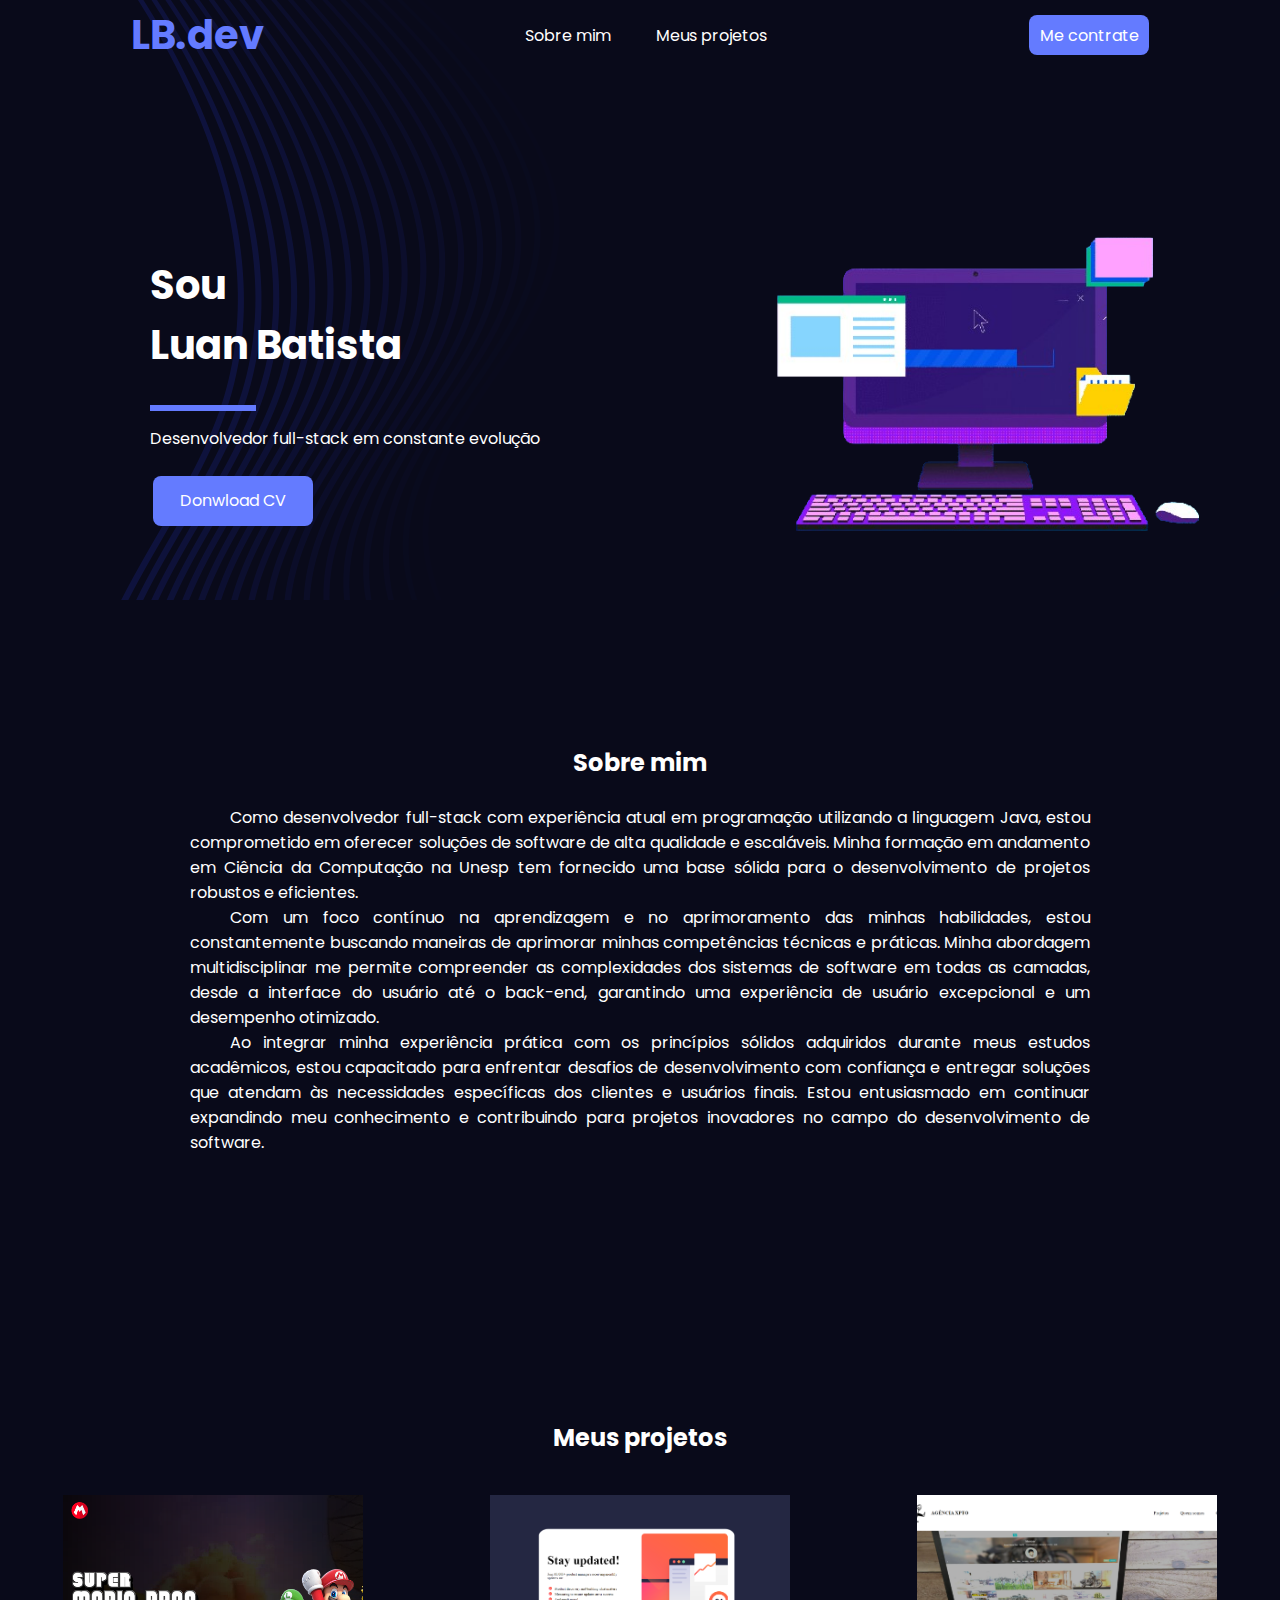
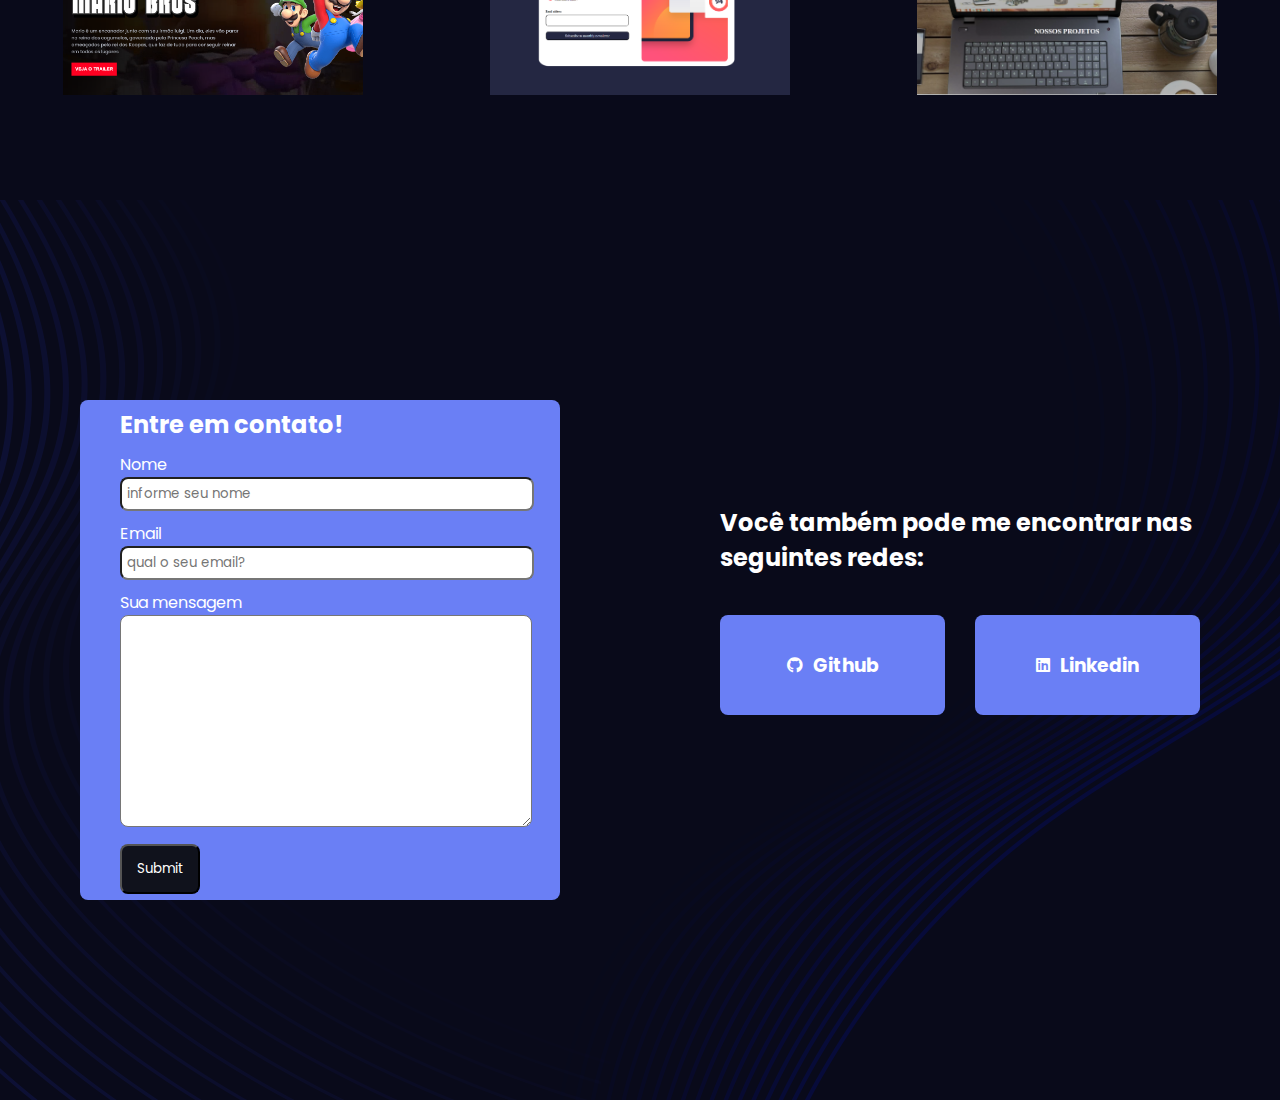
<file: src/main/resources/template/protifolio/index.html>
<!DOCTYPE html>
<html lang="pt-br">
<head>
    <meta charset="UTF-8">
    <meta name="viewport" content="width=device-width, initial-scale=1.0">
    <title>Meu portifólio</title>

    <link rel="stylesheet" href="/src/main/resources/static/resources/styles/style.css">
    <link rel="shortcut icon" href="assets/faviconio-logo/logo.svg" type="image/x-icon">
    <link rel="stylesheet" href="https://cdnjs.cloudflare.com/ajax/libs/font-awesome/5.15.4/css/all.min.css">
    <link rel="stylesheet" href="https://fonts.googleapis.com/css2?family=Material+Symbols+Outlined:opsz,wght,FILL,GRAD@20..48,100..700,0..1,-50..200" />
</head>
<body>
    <!-- header -->
    <header class="cabecalho">
        <a href="#"><h1 class="logo">LB.dev</h1></a>
        <!-- <span class="material-symbols-outlined">menu</span> -->
        <nav class="menu">
            <a href="#sobre-mim"><li>Sobre mim</li></a>
            <a href="#projetos"><li>Meus projetos</li></a>
        </nav>
        <a href="#contatos" class="bt-contrato"><li>Me contrate</li></a>

    </header>
    <!-- seção principal -->
    <section class="informacoes-pessoais">
        <span class="espaco"></span>
        <div class="pai">
            <div class="quem-eu-sou">
            
                <h1 class="nome">Sou <br> Luan Batista</h1>
                <span class="border"></span>
                <p>Desenvolvedor full-stack em constante evolução
                </p>
                <div class="bt-curriculo"><a href="#">Donwload CV</a></div>
            </div>
            <div class="imagem-profile">
                <img src="/src/main/resources/static/resources/assets/cmp-removebg-preview.png" alt="imagem de um computador">
            </div>
        </div>
    </section>
    <!-- seção sobre mim-->

    <span id="sobre-mim"></span>
    <section class="sobre-mim">
        
        <h2 class="titulo-sobre-mim">Sobre mim</h2>
            <p class="texto-sobre-mim">
                <span class="tab"></span>Como desenvolvedor full-stack com experiência atual em programação utilizando a linguagem Java,
                estou comprometido em oferecer soluções de software de alta qualidade e escaláveis. Minha formação
                em andamento em Ciência da Computação na Unesp tem fornecido uma base sólida para o desenvolvimento
                de projetos robustos e eficientes.
                <br>
                <span class="tab"></span>Com um foco contínuo na aprendizagem e no aprimoramento das minhas habilidades, estou constantemente
                buscando maneiras de aprimorar minhas competências técnicas e práticas. Minha abordagem multidisciplinar
                me permite compreender as complexidades dos sistemas de software em todas as camadas, desde a interface
                do usuário até o back-end, garantindo uma experiência de usuário excepcional e um desempenho otimizado.
                <br>
                <span class="tab"></span>Ao integrar minha experiência prática com os princípios sólidos adquiridos durante meus estudos acadêmicos,
                estou capacitado para enfrentar desafios de desenvolvimento com confiança e entregar soluções que atendam 
                às necessidades específicas dos clientes e usuários finais. Estou entusiasmado em continuar expandindo meu 
                conhecimento e contribuindo para projetos inovadores no campo do desenvolvimento de software.
            </p>       
    </section>

    <span id="projetos"></span>
    <!-- seção projetos -->
    <section class="secao-projetos">
        <span class="espaco"></span>
        <h2 class="titulo-secaoProjetos">Meus projetos</h2>
        <div class="painel-projeto">
            <div class="projeto mario"><a href="https://github.com/Luan-Batista/ProjetoMario" target="_blank"></a></div>
            <div class="projeto newsletter"><a href="https://github.com/Luan-Batista/frontend-mentor" target="_blank"></a></div>
            <div class="projeto AgenciaXpto"><a href="https://github.com/Luan-Batista/AgenciaXpto"></a></div>
        </div>
    </section>

    <span id="contatos"></span>
    <!-- seção contatos -->
    <section class="secao-contatos">

        <div class="fale-comigo">
            <div class="formulario">
                <div class="h2-contatos">
                    <h2>Entre em contato!</h2>
                </div>
                <label for="">
                    <span>Nome</span><br>
                    <input class="input" type="text" name="nome" id="contratante" placeholder="informe seu nome" >
                </label>
                <label for="">
                    <span>Email</span><br>
                    <input class="input" type="email" placeholder="qual o seu email?" name="email" id="email">
                </label>
                <label for="">
                    <span>Sua mensagem</span><br>
                    <textarea name="mensagem" id="" cols="23" rows="10"></textarea>
                </label>
                <label for=""><input type="submit" placeholder="enviar" class="button-enviar"></label>
            </div>

            <div class="Contatos">
                <h2>Você também pode me encontrar nas seguintes redes:</h2>
                <nav class="navegacao">
                    <a href="https://github.com/Luan-Batista" target="_blank" class="redes-sociais">
                        <i class="fab fa-github"></i>
                        <h3>Github</h3>
                    </a>
                    <a href="https://www.linkedin.com/in/luan-batista-66bb8a21b/" target="_blank" class="redes-sociais">
                        <i class="fab fa-linkedin"></i>
                        <h3>Linkedin</h3>
                    </a>
                </nav>

            </div>
        </div>

    </section>

          
</body>


</html>
</file>
<file: src/main/resources/static/resources/styles/style.css>
@import url('https://fonts.googleapis.com/css2?family=Poppins:ital,wght@0,100;0,200;0,300;0,400;0,500;0,600;0,700;0,800;0,900;1,100;1,200;1,300;1,400;1,500;1,600;1,700;1,800;1,900&display=swap');

@font-face {
    font-family:sans-serif;
    src: url(../fonts/alliance-font-family/Alliance\ Font\ Family);
}
*{
    list-style: none;
    text-decoration: none;
    font-family:"Poppins", sans-serif;
    color: white;
    margin: 0;
}


body,html{
    background-position: center;
    background-size: cover;
    background-repeat: no-repeat;
    background-color:rgb(9, 10, 26);
    height:100%;
}


/*-------------------------------------------------------------------------------------------------------------------------------------*/
.cabecalho{
    background-image:url('../assets/bg.png');
    position: fixed;
    display: flex;
    justify-content: space-around;
    align-items: center;
    background-color: rgb(9, 10, 26);
    height: 70px;
    width: 100%;
}

.cabecalho .logo{
    color: #647bff;
    font-size: 40px;
}

.menu{
    display: flex;
    gap: 45px;
}

.menu a li:hover{
    border-bottom:4px solid #647bff;
    transition: width 0.3s ease;
}
.bt-contrato{
    display: flex;
    align-items: center;
    justify-content: center;
    border-radius: .5rem;
    width: 120px;
    background-color: #647bff;
    height:40px;
}

.bt-contrato:hover{
    opacity: 0.8;
}

/*-------------------------------------------------------------------------------------------------------------------------------------*/

.informacoes-pessoais{
    background-image:url('../assets/bg.png');

    display: flex;
    flex-direction: column;
    justify-content: center;
    align-items: center;

    height: 600px;
}

.informacoes-pessoais .imagem-profile img{
    width: 600px;
    
}

.pai{
    display: flex;
    justify-content: space-around;
    align-items: center;
    width: 100%;
    min-width: 320px;
    height: 900px;
}

.quem-eu-sou {
    margin-left: 150px;
    width: 600px;
}
.quem-eu-sou .nome{
    font-size: 40px;
}

.border{
    display: flex;
    width: 100px;
    border: solid 3px #647bff;
    margin: 30px 0 15px 0;
}

.bt-curriculo{
    display: flex;
    align-items: center;
    justify-content: center;
    width: 160px;
    height: 50px;
    border-radius: 0.5rem;
    margin: 25px 0 0 3px;
    background-color: #647bff;
}

.bt-curriculo:hover{
    opacity: 0.8;
}


.sobre-mim{
    display: flex;
    flex-direction: column;
    justify-content: center;
    align-items: center;
    gap: 10px;
    height: 300px;
    margin-top: 200px
}

.sobre-mim .titulo-sobre-mim{
 
    margin-bottom: 15px;
}

.texto-sobre-mim{
    width: 90%; /* Largura responsiva */
    max-width: 900px; /* Largura máxima */
    text-align: justify;
}


.tab{
    padding: 20px;
    margin-top: 10px;
}

/*--------------------------------------------------------------------------------------------------------------------------------------------------------------------------*/

.secao-projetos{
    display: flex;
    align-items: center;
    flex-direction: column;
    gap: 40px;
    margin-top: 100px;
    height:600px;
    width: 100%;
}

.painel-projeto{
    display: flex;
    justify-content: space-around;
    align-items: center;
    width: 100%;
}

.projeto{
    display: flex;
    background-color: aliceblue;
    width: 300px;
    height: 200px;
    background-size: cover;
}

.projeto a{
    color: transparent;
    width: 372px;
    height: 200px;
}

.espaco{
    padding: 90px;
}

.projeto.mario{
    background-image: url('../assets/projetoMario.png');
    background-size: cover;
}

.projeto.newsletter{
    background-image: url('../assets/projetoNewsLetter.png');
    background-position: center;
    background-size: contain;
}

.projeto.AgenciaXpto{
    background-image: url(../assets/Xpto.png);
    background-size: cover;
    background-position: center;
}

/*---------------------------------------------------------------------------------------------------------------------------------------------------------------------------*/

.secao-contatos{
    background-image: url(../assets/bg.png);
    background-position: center;
    display: flex;
    justify-content:center;
    align-items: center;
    height: 100%;
    }

.secao-contatos .formulario{
   display: flex;
   flex-direction:column;
   justify-content: center;
   gap: 10px;
   border-radius: 0.5rem;
   padding: 20px;
   background-color: #6a7ff5;
   width: 400px;
   height: 420px;
   padding: 40px;
}

.secao-contatos .formulario .input,textarea{
    color: #000;
    width: 100%;
    padding: 5px;
    border-radius: 0.5rem;
}



.button-enviar{
    width: 80px;
    height: 50px;
    border-radius: 0.5rem;
    background-color: #10121c;
    box-shadow: none;
}

.button-enviar:hover{
opacity: 0.8;
}



.fale-comigo{
    display: flex;
    flex-direction: row;
    justify-content: space-around;
    width: 100%;
}

.Contatos{
    display: flex;
    flex-direction: column;
    justify-content: center;
    align-items: center;
    gap: 40px;
    width: 480px;
    height: 420px;
}

.navegacao{
    display: flex;
    align-items:center;
    justify-content: center;
    gap: 30px;
    width: 100%;
}

.redes-sociais{
    display: flex;
    align-items: center;
    justify-content: center;
    gap: 10px;
    border-radius: 0.5rem;
    width: 300px;
    height: 100px;
    background-color: #6a7ff5;
}

.redes-sociais:hover{
    opacity: 0.8;
}
</file>
